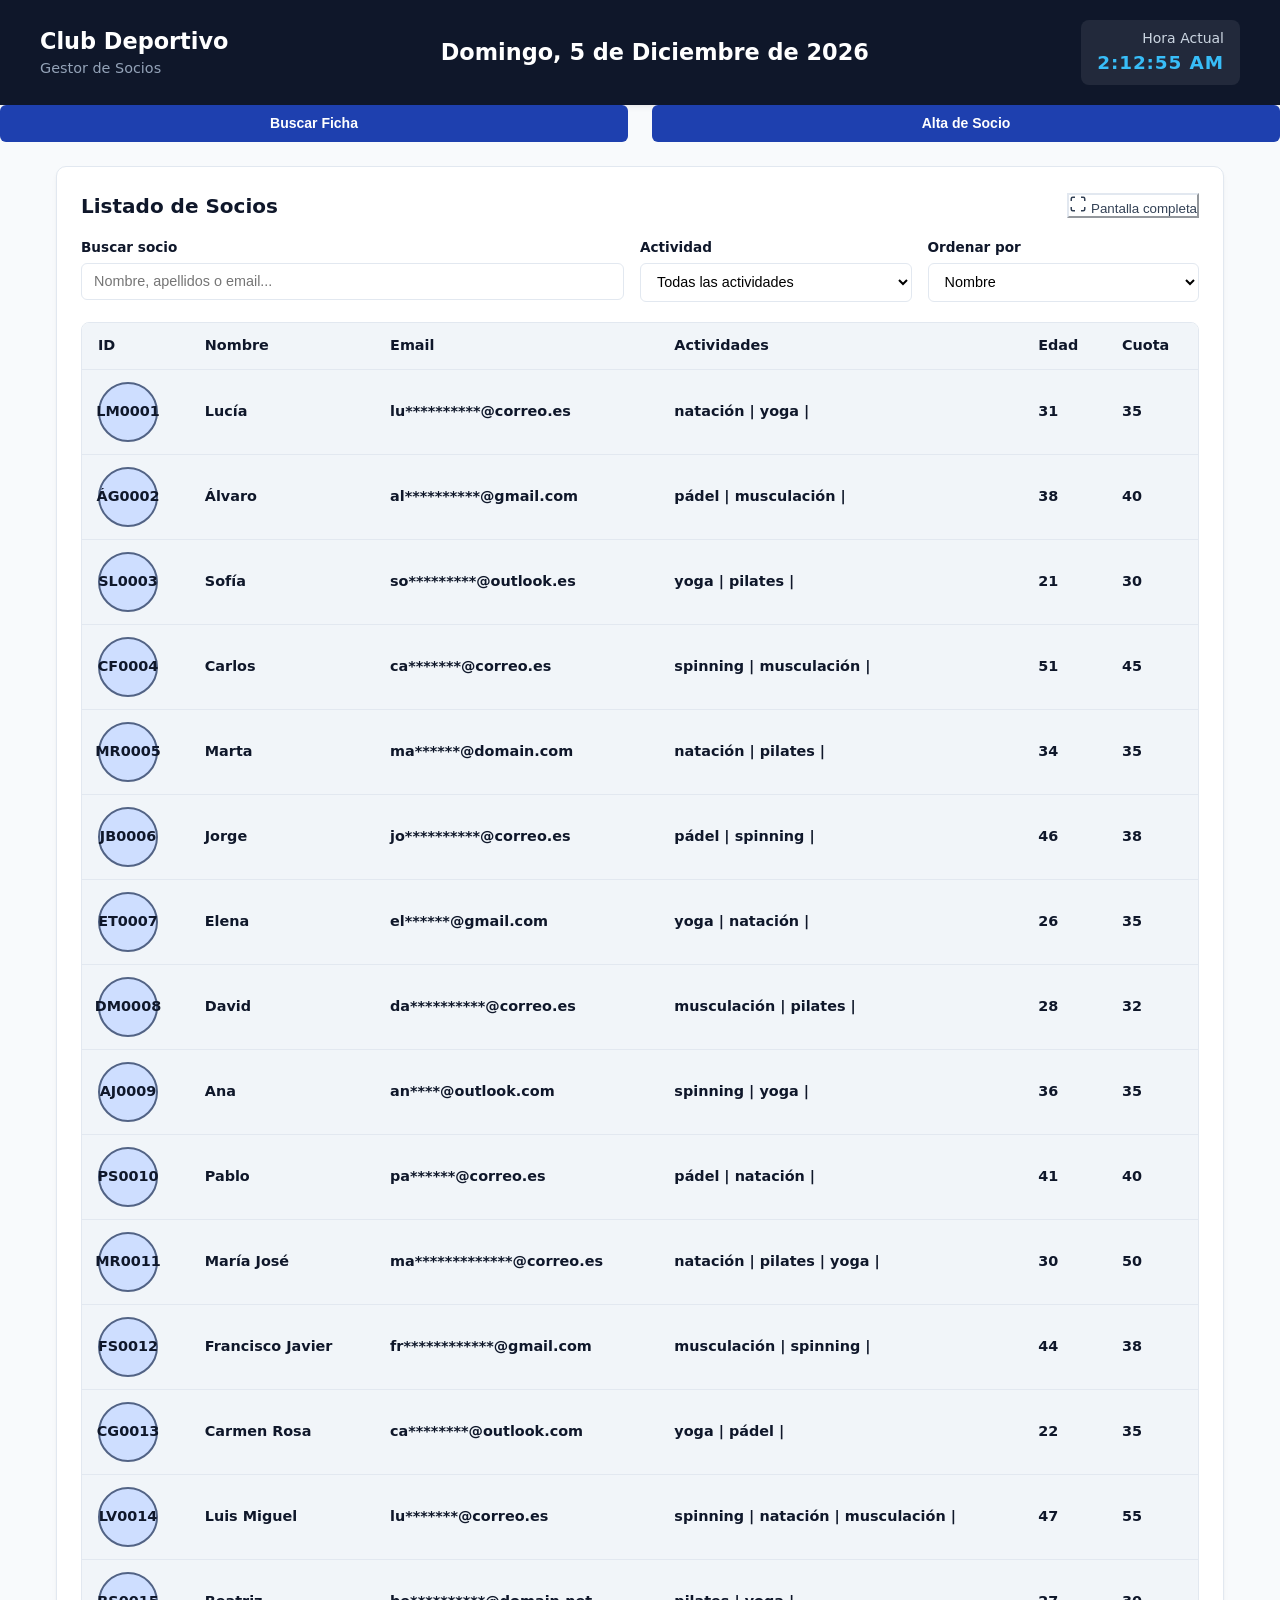
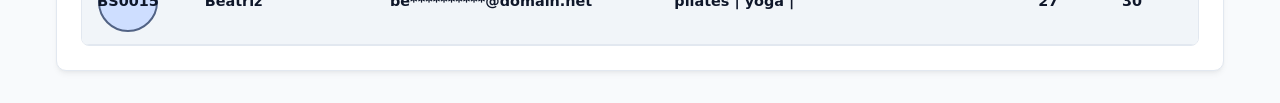
<file: Gestor-Social/index.html>
<!DOCTYPE html>
<html lang="es">
<head>
  <meta charset="UTF-8">
  <meta name="viewport" content="width=device-width, initial-scale=1.0">
  <title>Gestor de Socios - Club Deportivo</title>
  <link rel="stylesheet" href="css/styles.css">
  <script  src="app.js" defer></script>
</head>
<body>

  <!-- 3.1 Cabecera -->
  <header class="app-header">
    <div class="header-container">
      <h1>Club Deportivo <span>Gestor de Socios</span></h1>
      <h1 id="fechaActual"></h1>
      <div class="datetime-display">
        <span id="current-date" class="date-text">Hora Actual</span>
        <span id="tiempoActual" class="time-text">00:00:00</span>
      </div>
    </div>
  </header>

  <div class="ventanasOpciones" id="ventanasOpciones"></div>

  <main class="main-container">

    <!-- 3.2 Listado de socios -->
    <section class="card section-listado" id="seccion-listado">
      <div class="section-header">
        <h2>Listado de Socios</h2>
        <button id="btnFullscreen" class="btn btn-outline" title="Pantalla completa">
          <svg width="18" height="18" viewBox="0 0 24 24" fill="none" stroke="currentColor" stroke-width="2">
            <path d="M8 3H5a2 2 0 0 0-2 2v3m18 0V5a2 2 0 0 0-2-2h-3m0 18h3a2 2 0 0 0 2-2v-3M3 16v3a2 2 0 0 0 2 2h3"></path>
          </svg>
          <span>Pantalla completa</span>
        </button>
      </div>

      <!-- Buscador, Filtro y Ordenación -->
      <div class="toolbar">
        <div class="form-group search-group">
          <label for="input-search">Buscar socio</label>
          <input type="text" id="inpBuscar" placeholder="Nombre, apellidos o email...">
        </div>

        <div class="form-group">
          <label for="selec-Actividad">Actividad</label>
          <select id="selecActividad">
            <option value="todas">Todas las actividades</option>
            <option value="natación">Natación</option>
            <option value="yoga">Yoga</option>
            <option value="pádel">Pádel</option>
            <option value="musculación">Musculación</option>
            <option value="spinning">Spinning</option>
            <option value="pilates">Pilates</option>
          </select>
        </div>

        <div class="form-group">
          <label for="select-orden">Ordenar por</label>
          <select id="selecOrdenar">
            <option value="nombre">Nombre</option>
            <option value="apellidos">Apellidos</option>
            <option value="jovenes">Más jóvenes primero</option>
            <option value="antiguos">Más antiguos primero</option>
          </select>
        </div>
      </div>

      <!-- Tabla de socios -->
      <div class="table-responsive">
        <table class="socios-table" >
          <thead>
            <tr>
              <th>ID</th>
              <th>Nombre</th>
              <th>Email</th>
              <th>Actividades</th>
              <th>Edad</th>
              <th>Cuota</th>
            </tr>
          </thead>
          <tbody id="sociosTabla">
            <!-- Filas dinámicas mediante JS -->
          </tbody>
        </table>
        <div id="no-results" class="no-results hidden">
          <p>No hay socios que coincidan</p>
        </div>
      </div>
    </section>

      
     </div>
    </section>

  </main>

</body>
</html>
</file>
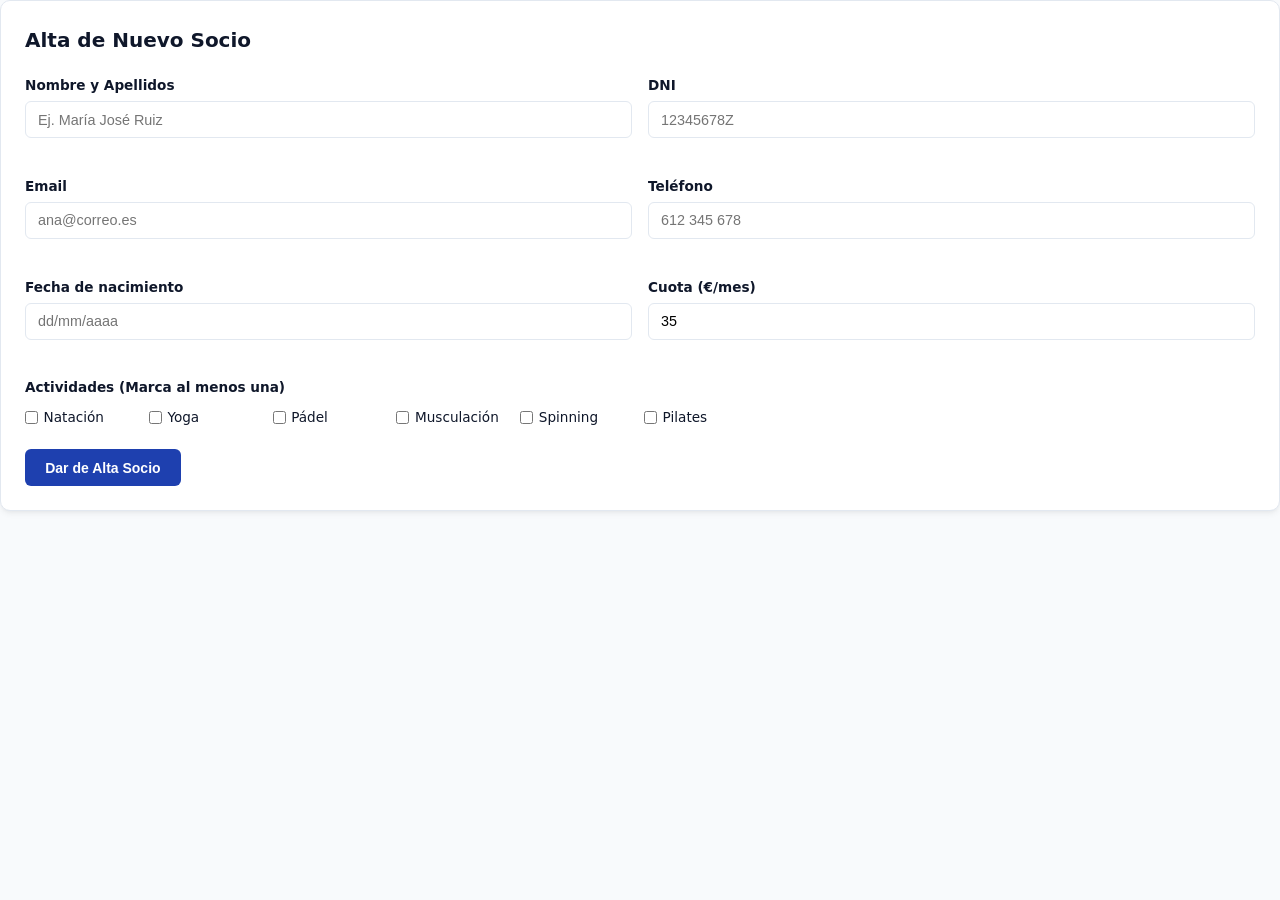
<file: Gestor-Social/AltaSocio.html>
<!DOCTYPE html>
<html lang="es">
<head>
    <meta charset="UTF-8">
    <meta name="viewport" content="width=device-width, initial-scale=1.0">
    <title>Alta Socio</title>
    <link rel="stylesheet" href="css/styles.css">
    <script src="altasocio.js" defer></script>
</head>
<body>

    <section class="card section-alta">
        <h2>Alta de Nuevo Socio</h2>
        
        <div id="alta-mensaje-exito" class="alert alert-success hidden"></div>

        <form id="form-alta" >
          <div class="form-row">
            <div class="form-group">
              <label for="alta-nombre">Nombre y Apellidos</label>
              <input type="text" id="alta-nombre" placeholder="Ej. María José Ruiz">
              <span class="error-text" id="err-nombre"></span>
            </div>
            <div class="form-group">
              <label for="alta-dni">DNI</label>
              <input type="text" id="alta-dni" placeholder="12345678Z">
              <span class="error-text" id="err-dni"></span>
            </div>
          </div>

          <div class="form-row">
            <div class="form-group">
              <label for="alta-email">Email</label>
              <input type="email" id="alta-email" placeholder="ana@correo.es">
              <span class="error-text" id="err-email"></span>
            </div>
            <div class="form-group">
              <label for="alta-telefono">Teléfono</label>
              <input type="tel" id="alta-telefono" placeholder="612 345 678">
              <span class="error-text" id="err-telefono"></span>
            </div>
          </div>

          <div class="form-row">
            <div class="form-group">
              <label for="alta-nacimiento">Fecha de nacimiento</label>
              <input type="text" id="alta-nacimiento" placeholder="dd/mm/aaaa">
              <span class="error-text" id="err-nacimiento"></span>
            </div>
            <div class="form-group">
              <label for="alta-cuota">Cuota (€/mes)</label>
              <input type="number" id="alta-cuota" min="0" step="0.01" value="35">
              <span class="error-text" id="err-cuota"></span>
            </div>
          </div>

          <div class="form-group">
            <label>Actividades (Marca al menos una)</label>
            <div class="checkbox-group" id="actividades">
              <label class="checkbox-label"><input type="checkbox" name="actividades" value="natación"> Natación</label>
              <label class="checkbox-label"><input type="checkbox" name="actividades" value="yoga"> Yoga</label>
              <label class="checkbox-label"><input type="checkbox" name="actividades" value="pádel"> Pádel</label>
              <label class="checkbox-label"><input type="checkbox" name="actividades" value="musculación"> Musculación</label>
              <label class="checkbox-label"><input type="checkbox" name="actividades" value="spinning"> Spinning</label>
              <label class="checkbox-label"><input type="checkbox" name="actividades" value="pilates"> Pilates</label>
            </div>
            <span class="error-text" id="err-actividades"></span>
          </div>

          <button type="submit" class="btnDefecto">Dar de Alta Socio</button>
        </form>
      </section>
    
</body>
</html>
</file>
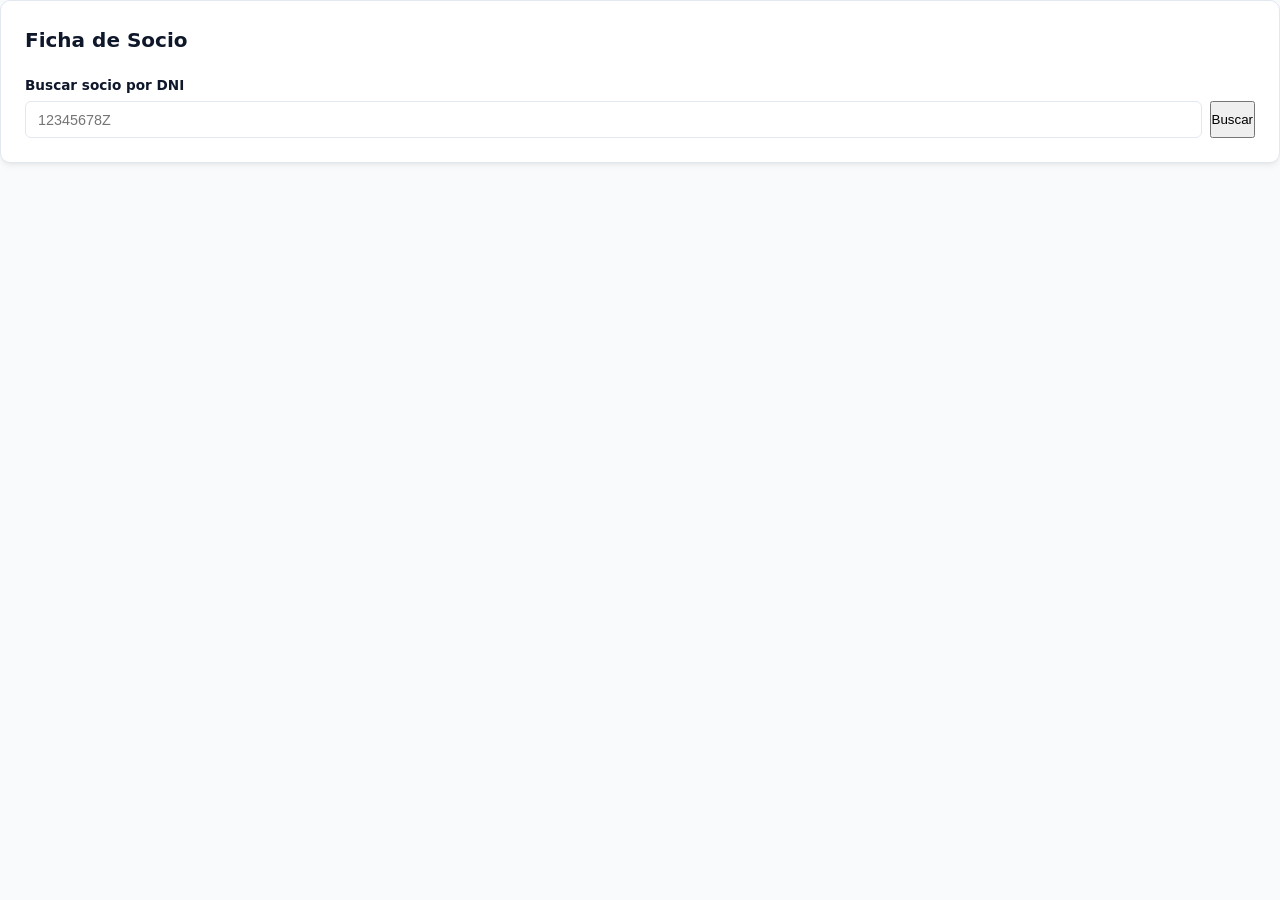
<file: Gestor-Social/fichaBuscar.html>
<!DOCTYPE html>
<html lang="es">
<head>
    <meta charset="UTF-8">
    <meta name="viewport" content="width=device-width, initial-scale=1.0">
    <title>Ficha Buscar</title>
    <link rel="stylesheet" href="css/styles.css">
    <script type="module" src="fichaBuscar.js"></script>
</head>
<body>

     <!-- 3.3 Ficha de socio -->
      <section class="card section-ficha" id="sectionBuscarFicha">
        <h2>Ficha de Socio</h2>
        <form id="form-ficha" class="inline-form">
          <div class="form-group">
            <label for="ficha-dni">Buscar socio por DNI</label>
            <div class="input-with-btn">
              <input type="text" id="ficha-dni" placeholder="12345678Z">
              <button type="button" id="btn-buscar-ficha" class="btn btn-primary">Buscar</button>
            </div>
          </div>
        </form>

        <div id="ficha-error" >

        </div>

        <div id="ficha-detalle" class="ficha-detalle hidden">
          <div class="ficha-header">
            <h3 id="ficha-nombre-id">Lucía Martín R. (SOC-0001)</h3>
            <span class="badge" id="ficha-dni-val">12345678Z</span>
          </div>

          <div class="ficha-grid">
            <div class="ficha-item">
              <span class="ficha-label">Email completo</span>
              <span id="ficha-email" class="ficha-val">-</span>
              <small id="ficha-dominio" class="ficha-subval">(dominio: correo.es)</small>
            </div>
            <div class="ficha-item">
              <span class="ficha-label">Teléfono</span>
              <span id="ficha-telefono" class="ficha-val">-</span>
            </div>
            <div class="ficha-item">
              <span class="ficha-label">Fecha Nac. y Edad</span>
              <span id="ficha-nacimiento" class="ficha-val">-</span>
            </div>
            <div class="ficha-item">
              <span class="ficha-label">Fecha Alta / Antigüedad</span>
              <span id="ficha-alta" class="ficha-val">-</span>
            </div>
            <div class="ficha-item">
              <span class="ficha-label">Próximo Cumpleaños</span>
              <span id="ficha-cumple" class="ficha-val">-</span>
            </div>
            <div class="ficha-item">
              <span class="ficha-label">Cuota mensual</span>
              <span id="ficha-cuota" class="ficha-val">-</span>
            </div>
          </div>

          <div class="ficha-actividades-box">
            <span class="ficha-label">Actividades matriculadas</span>
            <div id="ficha-actividades" class="tags-container"></div>
          </div>
        </div>
      </section>

    
</body>
</html>
</file>
<file: Gestor-Social/css/styles.css>
/* ==========================================================================
   Variables y Estilos Globales
   ========================================================================== */
:root {
  --primary: #1e40af;
  --primary-hover: #1d4ed8;
  --primary-light: #eff6ff;
  --secondary: #0f172a;
  --text: #334155;
  --text-light: #64748b;
  --bg: #f8fafc;
  --card-bg: #ffffff;
  --border: #e2e8f0;
  --danger: #dc2626;
  --danger-light: #fef2f2;
  --success: #16a34a;
  --success-light: #f0fdf4;
  --radius: 10px;
  --shadow: 0 4px 6px -1px rgba(0, 0, 0, 0.05), 0 2px 4px -2px rgba(0, 0, 0, 0.05);
  --shadow-lg: 0 10px 15px -3px rgba(0, 0, 0, 0.1), 0 4px 6px -4px rgba(0, 0, 0, 0.1);
  --transition: all 0.2s ease;
}

* {
  box-sizing: border-box;
  margin: 0;
  padding: 0;
}

.radio {
  width: 60px;               
  height: 60px;
  border-radius: 50%;        
  display: flex;
  align-items: center;
  justify-content: center;
  background-color: #cedeff; 
  border: 2px solid #526385; 
  cursor: pointer;    
}

body {
  font-family: system-ui, -apple-system, BlinkMacSystemFont, 'Segoe UI', Roboto, Oxygen, Ubuntu, Cantarell, sans-serif;
  background-color: var(--bg);
  color: var(--text);
  line-height: 1.5;
  padding-bottom: 2rem;
}

/* ==========================================================================
   Layout Principal y Cabecera
   ========================================================================== */
.app-header {
  background-color: var(--secondary);
  color: #ffffff;
  padding: 1.25rem 1.5rem;
  box-shadow: var(--shadow);
}

.header-container {
  max-width: 1200px;
  margin: 0 auto;
  display: flex;
  justify-content: space-between;
  align-items: center;
  flex-wrap: wrap;
  gap: 1rem;
}

.app-header h1 {
  font-size: 1.4rem;
  font-weight: 700;
  display: flex;
  flex-direction: column;
}

.app-header h1 span {
  font-size: 0.9rem;
  color: #94a3b8;
  font-weight: 400;
}

.datetime-display {
  display: flex;
  flex-direction: column;
  align-items: flex-end;
  background: rgba(255, 255, 255, 0.08);
  padding: 0.5rem 1rem;
  border-radius: 8px;
}

.date-text {
  font-size: 0.875rem;
  color: #cbd5e1;
}

.time-text {
  font-size: 1.15rem;
  font-weight: 700;
  letter-spacing: 0.05em;
  color: #38bdf8;
}

.main-container {
  max-width: 1200px;
  margin: 1.5rem auto 0;
  padding: 0 1rem;
  display: flex;
  flex-direction: column;
  gap: 1.5rem;
}

.ventanasOpciones {
  display: grid;
  grid-template-columns: 1fr 1fr;
  gap: 1.5rem;
}

/* ==========================================================================
   Tarjetas / Componentes
   ========================================================================== */
.card {
  background: var(--card-bg);
  border-radius: var(--radius);
  border: 1px solid var(--border);
  padding: 1.5rem;
  box-shadow: var(--shadow);
}

.card h2 {
  font-size: 1.25rem;
  color: var(--secondary);
  margin-bottom: 1.25rem;
}

.section-header {
  display: flex;
  justify-content: space-between;
  align-items: center;
  margin-bottom: 1rem;
}

.section-header h2 {
  margin-bottom: 0;
}

/* ==========================================================================
   3.2 Listado, Tabla y Buscador
   ========================================================================== */
.toolbar {
  display: grid;
  grid-template-columns: 2fr 1fr 1fr;
  gap: 1rem;
  margin-bottom: 1.25rem;
}

.table-responsive {
  overflow-x: auto;
  border: 1px solid var(--border);
  border-radius: 8px;
}

.socios-table {
  width: 100%;
  border-collapse: collapse;
  text-align: left;
  font-size: 0.9rem;
}

.socios-table th,
.socios-table td {
  padding: 0.75rem 1rem;
  border-bottom: 1px solid var(--border);
}

.socios-table th {
  background-color: #f1f5f9;
  color: var(--secondary);
  font-weight: 600;
}

.socios-table tbody tr:hover {
  background-color: #f8fafc;
}

.socios-table tbody tr:last-child td {
  border-bottom: none;
}

/* Estilo del ID con Círculo de Iniciales */
.id-badge {
  display: inline-flex;
  align-items: center;
  gap: 0.5rem;
}

.avatar-circle {
  width: 28px;
  height: 28px;
  border-radius: 50%;
  background-color: var(--primary-light);
  color: var(--primary);
  font-weight: 700;
  font-size: 0.75rem;
  display: inline-flex;
  align-items: center;
  justify-content: center;
}

.no-results {
  padding: 2rem;
  text-align: center;
  color: var(--text-light);
  font-weight: 500;
}

/* Modo Pantalla Completa para la sección listado */
.section-listado:fullscreen {
  background: #ffffff;
  padding: 2rem;
  overflow-y: auto;
}

/* ==========================================================================
   Formularios y Elementos de Entradas
   ========================================================================== */
.form-group {
  display: flex;
  flex-direction: column;
  gap: 0.35rem;
}

.form-row {
  display: grid;
  grid-template-columns: 1fr 1fr;
  gap: 1rem;
  margin-bottom: 1rem;
}

label {
  font-size: 0.85rem;
  font-weight: 600;
  color: var(--secondary);
}

input[type="text"],
input[type="email"],
input[type="tel"],
input[type="number"],
select {
  width: 100%;
  padding: 0.6rem 0.75rem;
  border: 1px solid var(--border);
  border-radius: 6px;
  font-size: 0.9rem;
  outline: none;
  transition: var(--transition);
  background-color: #fff;
}

input:focus,
select:focus {
  border-color: var(--primary);
  box-shadow: 0 0 0 3px rgba(30, 64, 175, 0.15);
}

/* Marcado de errores */
input.input-error {
  border-color: var(--danger) !important;
  background-color: var(--danger-light);
}

.error-text {
  font-size: 0.75rem;
  color: var(--danger);
  min-height: 1rem;
}

.input-with-btn {
  display: flex;
  gap: 0.5rem;
}

.checkbox-group {
  display: grid;
  grid-template-columns: repeat(auto-fill, minmax(110px, 1fr));
  gap: 0.5rem;
  margin-top: 0.25rem;
}

.checkbox-label {
  font-size: 0.85rem;
  font-weight: 400;
  display: flex;
  align-items: center;
  gap: 0.35rem;
  cursor: pointer;
}

/* Botones */
.btnDefecto {
  display: inline-flex;
  align-items: center;
  justify-content: center;
  gap: 0.4rem;
  padding: 0.6rem 1.2rem;
  border-radius: 6px;
  font-size: 0.875rem;
  font-weight: 600;
  cursor: pointer;
  border: 1px solid transparent;
  transition: var(--transition);
}

.btnDefecto {
  background-color: var(--primary);
  color: #fff;
}

.btnDefecto:hover {
  background-color: var(--primary-hover);
}

.btn-outline {
  background: transparent;
  border-color: var(--border);
  color: var(--text);
}

.btn-outline:hover {
  background-color: #f1f5f9;
}

.btn-block {
  width: 100%;
  margin-top: 0.5rem;
}

/* ==========================================================================
   3.3 Ficha de Socio
   ========================================================================== */
.ficha-detalle {
  margin-top: 1.25rem;
  padding-top: 1.25rem;
  border-top: 1px solid var(--border);
}

.ficha-header {
  display: flex;
  justify-content: space-between;
  align-items: center;
  margin-bottom: 1rem;
}

.ficha-header h3 {
  font-size: 1.1rem;
  color: var(--secondary);
}

.badge {
  background: #e2e8f0;
  color: var(--secondary);
  padding: 0.2rem 0.6rem;
  border-radius: 4px;
  font-size: 0.8rem;
  font-weight: 600;
}

.ficha-grid {
  display: grid;
  grid-template-columns: 1fr 1fr;
  gap: 0.85rem;
}

.ficha-item {
  display: flex;
  flex-direction: column;
}

.ficha-label {
  font-size: 0.75rem;
  color: var(--text-light);
  font-weight: 600;
  text-transform: uppercase;
  letter-spacing: 0.03em;
}

.ficha-val {
  font-size: 0.9rem;
  font-weight: 500;

}

.ficha-subval {
  font-size: 0.75rem;
  color: var(--text-light);
}

.ficha-actividades-box {
  margin-top: 1rem;
}

.tags-container {
  display: flex;
  flex-wrap: wrap;
  gap: 0.4rem;
  margin-top: 0.35rem;
}

.tag {
  background: var(--primary-light);
  color: var(--primary);
  padding: 0.25rem 0.6rem;
  border-radius: 20px;
  font-size: 0.75rem;
  font-weight: 600;
}

/* Avisos / Alertas */
.alert {
  padding: 0.75rem 1rem;
  border-radius: 6px;
  font-size: 0.85rem;
  margin-top: 1rem;
}

.error {
  background-color: var(--danger-light);
  color: var(--danger);
  border: 1px solid #fecaca;
}

.alert-success {
  background-color: var(--success-light);
  color: var(--success);
  border: 1px solid #bbf7d0;
  margin-bottom: 1rem;
}

/* ==========================================================================
   3.5 Estadísticas
   ========================================================================== */
.stats-grid {
  display: grid;
  grid-template-columns: repeat(auto-fit, minmax(160px, 1fr));
  gap: 1rem;
  margin-bottom: 1.5rem;
}

.stat-card {
  background-color: #f8fafc;
  border: 1px solid var(--border);
  padding: 1rem;
  border-radius: 8px;
  display: flex;
  flex-direction: column;
}

.stat-title {
  font-size: 0.75rem;
  color: var(--text-light);
  font-weight: 600;
  text-transform: uppercase;
}

.stat-value {
  font-size: 1.35rem;
  font-weight: 700;
  color: var(--secondary);
  margin: 0.25rem 0;
}

.stat-subtext {
  font-size: 0.75rem;
  color: var(--text-light);
}

.stats-footer-grid {
  display: grid;
  grid-template-columns: 1fr 1fr;
  gap: 1.5rem;
  border-top: 1px solid var(--border);
  padding-top: 1.25rem;
}

.stat-box h3 {
  font-size: 0.95rem;
  margin-bottom: 0.75rem;
  color: var(--secondary);
}

.veteranos-list {
  padding-left: 1.2rem;
  font-size: 0.875rem;
}

.veteranos-list li {
  margin-bottom: 0.35rem;
}

/* Auxiliares */
.hidden {
  display: none !important;
}

/* ==========================================================================
   Responsividad (Media Queries)
   ========================================================================== */
@media (max-width: 900px) {
  .grid-two-columns {
    grid-template-columns: 1fr;
  }
}

@media (max-width: 640px) {
  .header-container {
    flex-direction: column;
    align-items: flex-start;
  }

  .datetime-display {
    align-items: flex-start;
    width: 100%;
  }

  .toolbar {
    grid-template-columns: 1fr;
  }

  .form-row {
    grid-template-columns: 1fr;
    margin-bottom: 0;
  }

  .stats-footer-grid {
    grid-template-columns: 1fr;
  }

  .ficha-grid {
    grid-template-columns: 1fr;
  }
}


/* Cuando el contenedor div esté en pantalla completa */
#sociosTabla:fullscreen {
  width: 100vw !important;
  height: 100vh !important;
  background-color: #ffffff !important;
  padding: 20px;
  overflow: auto !important; /* Muestra el scroll si es muy grande */
  box-sizing: border-box;
}

/* Y obligamos a la tabla que está dentro a estirarse al 100% del ancho */
#sociosTabla:fullscreen table {
  width: 100% !important;
}
</file>
